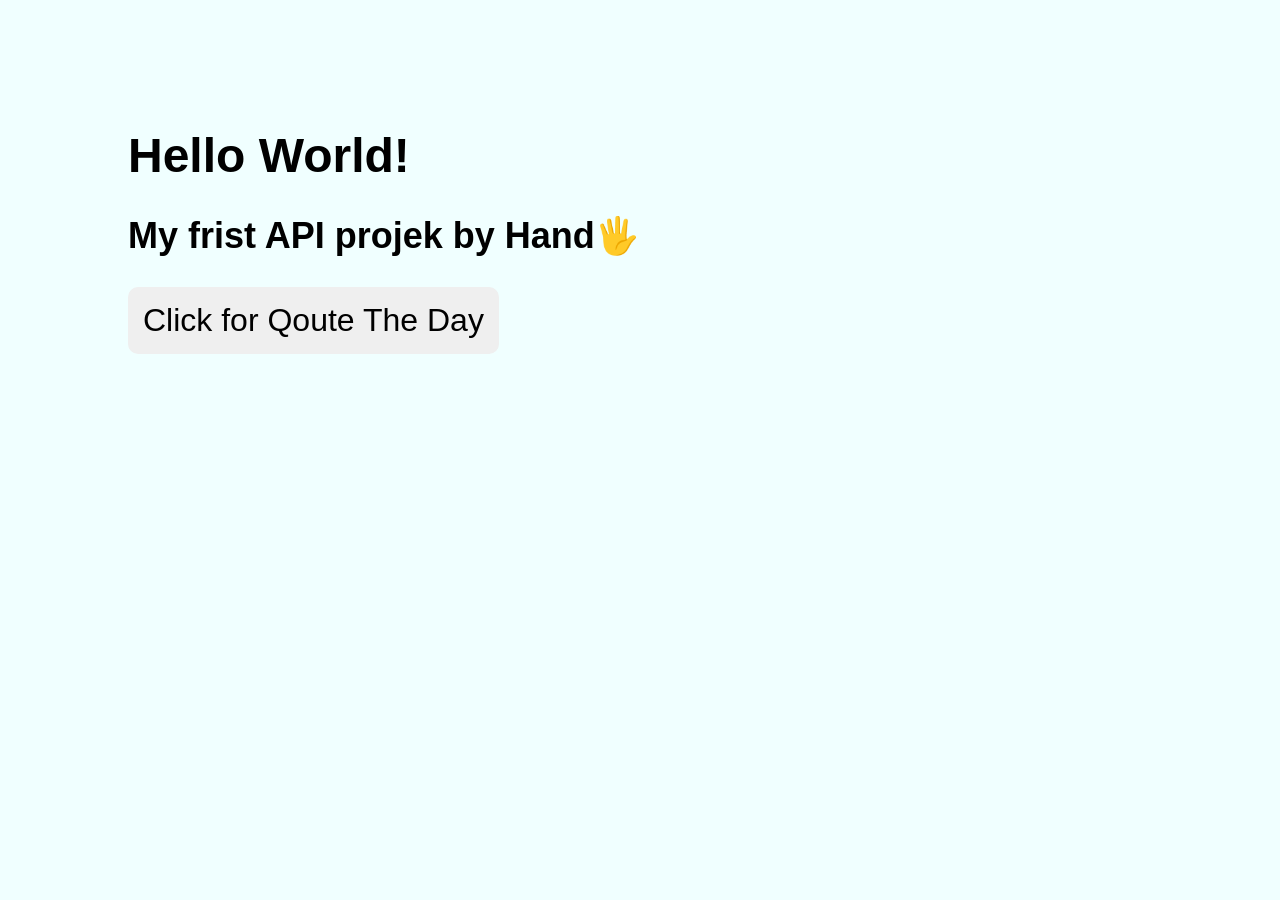
<file: Modul Tantangan API fetch/index.html>
<!DOCTYPE html>
<html lang="en">
<head>
    <meta charset="UTF-8">
    <meta name="viewport" content="width=device-width, initial-scale=1.0">
    <title>Random Qoute</title>
    <link rel="stylesheet" href="style.css">
</head>
<body>
    <h1>Hello World!</h1>
    <h2>My frist API projek by Hand🖐️</h2>
    <button id="btn" onclick="ambilDataQuote()">Click for Qoute The Day</button>

    <div>
        <h2 id="qoute"></h2>
        <h3 id="author"></h3>
        <p id="date"></p>
    </div>
    <script src="script.js"></script>
</body>
</html>
</file>
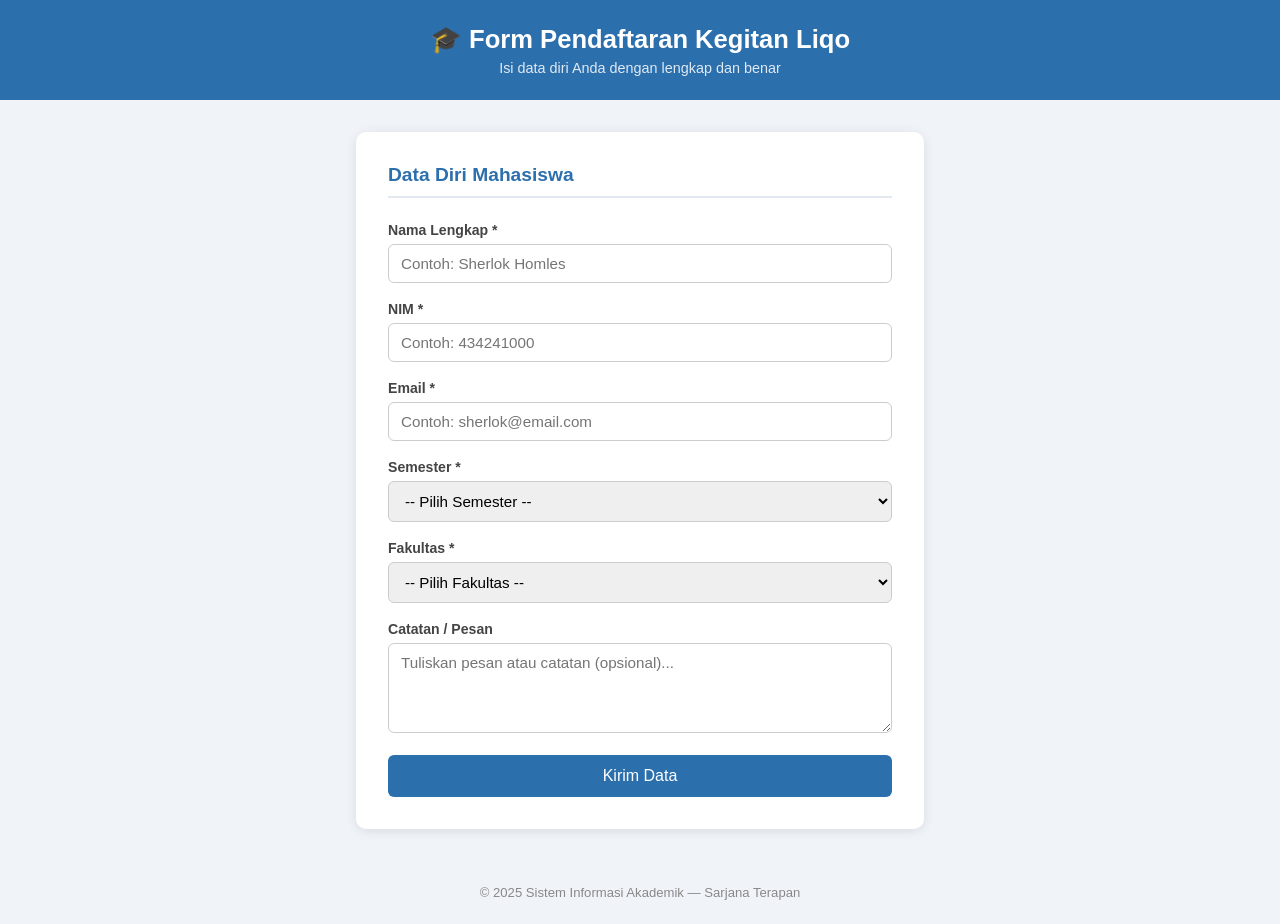
<file: 434241047_Alfian Rasyid El Fahmi_Modul3.html>
<!DOCTYPE html>
<html lang="id">
<head>
  <meta charset="UTF-8" />
  <meta name="viewport" content="width=device-width, initial-scale=1.0"/>
  <title>Form Pendaftaran Kegiatan Liqo</title>
  <style>
    /* reset css bawaan browser */
    * {
      box-sizing: border-box;
      margin: 0;
      padding: 0;
    }

    body {
      font-family: Arial, sans-serif;
      background-color: #f0f4f8;
      color: #333;
    }

    /*css untuk header*/
    header {
      background-color: #2c6fad;
      color: white;
      text-align: center;
      padding: 24px 16px;
    }

    header h1 {
      font-size: 1.6rem;
      margin-bottom: 6px;
    }

    header p {
      font-size: 0.9rem;
      opacity: 0.85;
    }

    /* css untuk kontiner */
    .container {
      max-width: 600px;
      margin: 32px auto;
      padding: 0 16px;
    }

    /*css untuk card */
    .card {
      background: white;
      border-radius: 10px;
      padding: 32px;
      box-shadow: 0 2px 12px rgba(0, 0, 0, 0.1);
    }

    .card h2 {
      font-size: 1.2rem;
      margin-bottom: 24px;
      color: #2c6fad;
      border-bottom: 2px solid #e2e8f0;
      padding-bottom: 10px;
    }

    /* css untuk form */
    .form-group {
      margin-bottom: 18px;
    }

    label {
      display: block;
      font-size: 0.88rem;
      font-weight: bold;
      margin-bottom: 6px;
      color: #444;
    }

    input[type="text"],
    input[type="email"],
    select,
    textarea {
      width: 100%;
      padding: 10px 12px;
      border: 1px solid #ccc;
      border-radius: 6px;
      font-size: 0.95rem;
      font-family: Arial, sans-serif;
      transition: border-color 0.2s;
      outline: none;
    }

    input:focus,
    select:focus,
    textarea:focus {
      border-color: #2c6fad;
      box-shadow: 0 0 0 3px rgba(44, 111, 173, 0.15);
    }

    input.error,
    select.error,
    textarea.error {
      border-color: #e53e3e;
    }

    textarea {
      resize: vertical;
      min-height: 90px;
    }

    .error-msg {
      color: #e53e3e;
      font-size: 0.8rem;
      margin-top: 4px;
      display: none;
    }

    .error-msg.show {
      display: block;
    }

    /*css untuk tombol */
    .btn {
      display: block;
      width: 100%;
      padding: 12px;
      background-color: #2c6fad;
      color: white;
      border: none;
      border-radius: 6px;
      font-size: 1rem;
      cursor: pointer;
      transition: background-color 0.2s;
      margin-top: 8px;
    }

    .btn:hover {
      background-color: #245a90;
    }

    .btn:active {
      background-color: #1e4d7a;
    }

    /* css untuk hasil */
    #hasil {
      display: none;
      background: white;
      border-radius: 10px;
      padding: 28px 32px;
      box-shadow: 0 2px 12px rgba(0, 0, 0, 0.1);
      margin-top: 24px;
    }

    #hasil h2 {
      font-size: 1.1rem;
      color: #2c6fad;
      margin-bottom: 18px;
      padding-bottom: 10px;
      border-bottom: 2px solid #e2e8f0;
    }

    .success-banner {
      background-color: #c6f6d5;
      color: #276749;
      border-radius: 6px;
      padding: 12px 16px;
      font-size: 0.9rem;
      margin-bottom: 20px;
    }

    .result-row {
      display: flex;
      padding: 10px 0;
      border-bottom: 1px solid #f0f4f8;
      font-size: 0.92rem;
    }

    .result-row:last-child {
      border-bottom: none;
    }

    .result-key {
      width: 160px;
      flex-shrink: 0;
      color: #666;
      font-size: 0.85rem;
    }

    .result-val {
      font-weight: bold;
      color: #222;
      word-break: break-word;
    }

    .btn-reset {
      display: block;
      width: 100%;
      padding: 11px;
      background-color: white;
      color: #2c6fad;
      border: 2px solid #2c6fad;
      border-radius: 6px;
      font-size: 0.95rem;
      cursor: pointer;
      margin-top: 20px;
      transition: background-color 0.2s;
    }

    .btn-reset:hover {
      background-color: #eef4fb;
    }

    /* css untuk footer */
    footer {
      text-align: center;
      padding: 24px 16px;
      font-size: 0.82rem;
      color: #888;
    }

    /* MEDIA QUERY — MOBILE  */
    @media (max-width: 480px) {
      header h1 {
        font-size: 1.3rem;
      }

      .card {
        padding: 22px 18px;
      }

      #hasil {
        padding: 22px 18px;
      }

      .result-key {
        width: 120px;
        font-size: 0.8rem;
      }

      .result-val {
        font-size: 0.88rem;
      }
    }
  </style>
</head>
<body>

  <!-- HEADER -->
  <header>
    <h1>🎓 Form Pendaftaran Kegitan Liqo</h1>
    <p>Isi data diri Anda dengan lengkap dan benar</p>
  </header>

  <!-- FORM CARD -->
  <div class="container">
    <div class="card">
      <h2>Data Diri Mahasiswa</h2>

      <form id="formMahasiswa" novalidate>

        <!-- Nama Lengkap -->
        <div class="form-group">
          <label for="nama">Nama Lengkap *</label>
          <input type="text" id="nama" placeholder="Contoh: Sherlok Homles" />
          <div class="error-msg" id="err-nama">Nama tidak boleh kosong.</div>
        </div>

        <!-- NIM -->
        <div class="form-group">
          <label for="nim">NIM *</label>
          <input type="text" id="nim" placeholder="Contoh: 434241000" />
          <div class="error-msg" id="err-nim">NIM tidak boleh kosong (min. 8 karakter).</div>
        </div>

        <!-- Email -->
        <div class="form-group">
          <label for="email">Email *</label>
          <input type="email" id="email" placeholder="Contoh: sherlok@email.com" />
          <div class="error-msg" id="err-email">Masukkan email yang valid.</div>
        </div>

        <!-- Semester -->
        <div class="form-group">
          <label for="semester">Semester *</label>
          <select id="semester">
            <option value="">-- Pilih Semester --</option>
            <option value="1">Semester 1</option>
            <option value="2">Semester 2</option>
            <option value="3">Semester 3</option>
            <option value="4">Semester 4</option>
            <option value="5">Semester 5</option>
            <option value="6">Semester 6</option>
            <option value="7">Semester 7</option>
            <option value="8">Semester 8</option>
          </select>
          <div class="error-msg" id="err-semester">Pilih semester terlebih dahulu.</div>
        </div>

        <!-- Fakultas -->
        <div class="form-group">
          <label for="prodi">Fakultas *</label>
          <select id="prodi">
            <option value="">-- Pilih Fakultas --</option>
            <option value="Teknik Informatika">Vokasi</option>
            <option value="Sistem Informasi">Kedokteran</option>
            <option value="Manajemen Informatika">Farmasi</option>
            <option value="Teknik Komputer">Ekonomi dan Bisnis</option>
          </select>
          <div class="error-msg" id="err-prodi">Pilih Fakultas terlebih dahulu.</div>
        </div>

        <!-- Catatan -->
        <div class="form-group">
          <label for="catatan">Catatan / Pesan</label>
          <textarea id="catatan" placeholder="Tuliskan pesan atau catatan (opsional)..."></textarea>
        </div>

        <button type="submit" class="btn">Kirim Data</button>
      </form>
    </div>

    <!-- HASIL / RESULT SECTION -->
    <div id="hasil">
      <h2>Data Berhasil Dikirim</h2>
      <div class="success-banner">
        🎉 Pendaftaran Anda telah berhasil dicatat!
      </div>
      <div id="isi-hasil"></div>
      <button class="btn-reset" onclick="resetForm()">← Isi Form Lagi</button>
    </div>
  </div>

  <!-- FOOTER -->
  <footer>
    &copy; 2025 Sistem Informasi Akademik — Sarjana Terapan
  </footer>

  <!-- JAVASCRIPT -->
  <script>
    // Ambil elemen form
    var form = document.getElementById('formMahasiswa');

    // Fungsi validasi satu field
    // id        = id elemen input
    // kondisi   = fungsi yang mengembalikan true jika valid
    // errorId   = id elemen pesan error
    function validasi(id, kondisi, errorId) {
      var el  = document.getElementById(id);
      var err = document.getElementById(errorId);

      if (!kondisi(el.value)) {
        // Tidak valid: tambahkan class error dan tampilkan pesan
        el.classList.add('error');
        err.classList.add('show');
        return false;
      } else {
        // Valid: hapus class error dan sembunyikan pesan
        el.classList.remove('error');
        err.classList.remove('show');
        return true;
      }
    }

    // Fungsi cek format email
    function emailValid(val) {
      var pola = /^[^\s@]+@[^\s@]+\.[^\s@]+$/;
      return pola.test(val.trim());
    }

    // Event listener saat form di-submit
    form.addEventListener('submit', function(e) {
      e.preventDefault(); // Cegah reload halaman

      // Jalankan validasi semua field wajib
      var cekNama     = validasi('nama',     function(v) { return v.trim() !== ''; },       'err-nama');
      var cekNim      = validasi('nim',      function(v) { return v.trim().length >= 8; },  'err-nim');
      var cekEmail    = validasi('email',    function(v) { return emailValid(v); },         'err-email');
      var cekSemester = validasi('semester', function(v) { return v !== ''; },              'err-semester');
      var cekProdi    = validasi('prodi',    function(v) { return v !== ''; },              'err-prodi');

      // Jika semua valid, tampilkan hasil
      if (cekNama && cekNim && cekEmail && cekSemester && cekProdi) {
        tampilkanHasil();
      }
    });

    // Fungsi untuk mengambil data dari form dan menampilkannya
    function tampilkanHasil() {
      // Ambil nilai dari setiap field
      var nama     = document.getElementById('nama').value.trim();
      var nim      = document.getElementById('nim').value.trim();
      var email    = document.getElementById('email').value.trim();
      var semester = 'Semester ' + document.getElementById('semester').value;
      var prodi    = document.getElementById('prodi').value;
      var catatan  = document.getElementById('catatan').value.trim();

      if (catatan === '') {
        catatan = '(tidak ada)';
      }

      // Buat objek data
      var data = {
        'Nama Lengkap'  : nama,
        'NIM'           : nim,
        'Email'         : email,
        'Semester'      : semester,
        'Program Studi' : prodi,
        'Catatan'       : catatan
      };

      // Buat HTML baris-baris hasil
      var html = '';
      for (var key in data) {
        html += '<div class="result-row">'
              +   '<span class="result-key">' + key + '</span>'
              +   '<span class="result-val">'  + data[key] + '</span>'
              + '</div>';
      }

      // Masukkan ke section hasil dan tampilkan
      document.getElementById('isi-hasil').innerHTML = html;
      document.getElementById('hasil').style.display = 'block';

      // Sembunyikan form
      document.querySelector('.card').style.display = 'none';

      // Scroll ke bagian hasil
      document.getElementById('hasil').scrollIntoView({ behavior: 'smooth' });
    }

    // Fungsi reset: kembali ke form kosong
    function resetForm() {
      // Reset semua nilai form
      form.reset();

      // Hapus semua tanda error
      var elError = document.querySelectorAll('.error');
      for (var i = 0; i < elError.length; i++) {
        elError[i].classList.remove('error');
      }

      var pesanError = document.querySelectorAll('.error-msg');
      for (var j = 0; j < pesanError.length; j++) {
        pesanError[j].classList.remove('show');
      }

      // Sembunyikan hasil, tampilkan form kembali
      document.getElementById('hasil').style.display = 'none';
      document.querySelector('.card').style.display  = 'block';

      // Scroll ke atas
      window.scrollTo({ top: 0, behavior: 'smooth' });
    }
  </script>

</body>
</html>
</file>
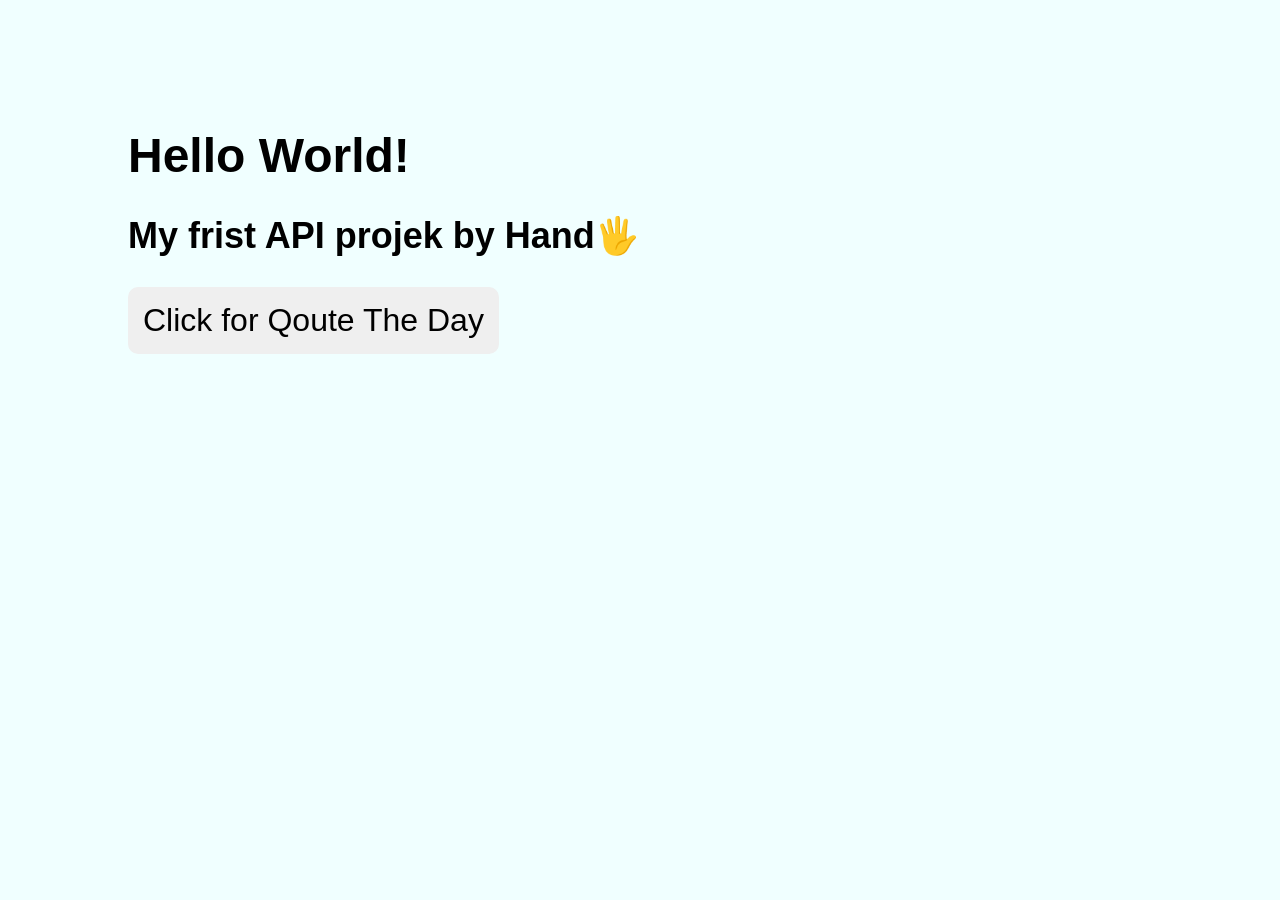
<file: Modul Tantangan API fetch/434241047_TugasTantangan.html>
<!DOCTYPE html>
<html lang="en">
<head>
    <meta charset="UTF-8">
    <meta name="viewport" content="width=device-width, initial-scale=1.0">
    <title>Random Qoute</title>
    <style>
        body {
            margin: 10%;
            background-color: azure;
            font-family: Verdana, Geneva, Tahoma, sans-serif;
            font-size: 1.5rem;
        }

        button {
            font-size: 2rem;
            border: none;
            border-radius: 10px;
            padding: 15px;
            cursor: pointer;
        }

        button:hover {
            background-color: aquamarine;
            color: rgb(0, 0, 0);
            font-weight: bolder;
        }
    </style>
</head>
<body>
    <h1>Hello World!</h1>
    <h2>My frist API projek by Hand🖐️</h2>
    <button id="btn" onclick="ambilDataQuote()">Click for Qoute The Day</button>

    <div>
        <h2 id="qoute"></h2>
        <h3 id="author"></h3>
        <p id="date"></p>
    </div>

    <script>
        // URL API yang digunakan
        const API_URL = 'https://motivational-spark-api.vercel.app/api/quotes/random';

        // Ambil elemen-elemen dari HTML (seperti query selector di Laravel/Blade)
        const btnQuote = document.getElementById('btn');
        const quoteText = document.getElementById('qoute');
        const quoteAuthor = document.getElementById('author');
        const rawData = document.getElementById('date');

        // FUNGSI 1: Fetch Data dari API (Ambil Data)
        function mintaResponseApi() {
            return fetch(API_URL);
            // fetch(API_URL).then(function (response) {
            //   console.log(response);
            // });
        }

        function ubahResponseKeJson(response) {
            return response.json();
        }

        function ambilDataPenting(dataJson) {
            return {
                quote: dataJson.quote,
                author: dataJson.author
            };
        }

        function tampilkanKeHtml(dataQuote) {
            quoteText.textContent = dataQuote.quote;
            quoteAuthor.textContent = `by ${dataQuote.author}.`;
        }

        async function ambilDataQuote() {
            // ini fugsi utama saat tombol di klik
            const response = await mintaResponseApi(); // fungsi ini untuk fetch api
            const dataJson = await ubahResponseKeJson(response); // standarisasi output jason
            const dataQuote = ambilDataPenting(dataJson);
            tampilkanKeHtml(dataQuote);
        }
    </script>
</body>
</html>
</file>
<file: Modul Tantangan API fetch/style.css>
body{
    margin: 10%;
    background-color: azure;
    font-family: Verdana, Geneva, Tahoma, sans-serif;
    font-size: 1.5rem;
}

button{
    font-size: 2rem;
    border: none;
    border-radius: 10px;
    padding: 15px;
    cursor: pointer;
}

button:hover{
    background-color: aquamarine;
    color: rgb(0, 0, 0);
    font-weight: bolder;
}
</file>
